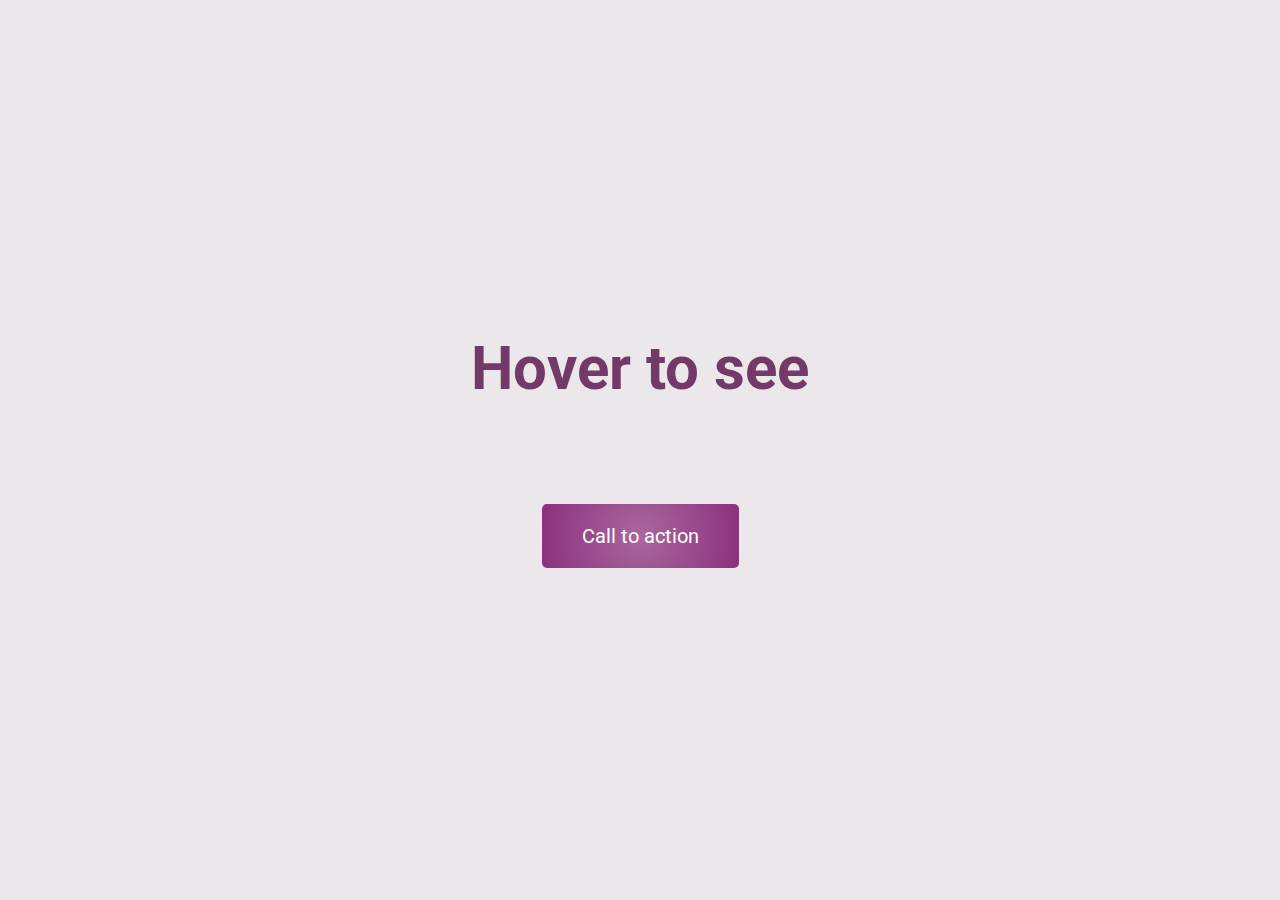
<file: psuedo-elements/index.html>
<!DOCTYPE html>
<html lang="en">
    <head>
        <meta charset="UTF-8" />
        <meta name="viewport" content="width=device-width, initial-scale=1.0" />
        <title>Psuedo selectors and elements</title>
        <link rel="stylesheet" href="style.css" />
    </head>

    <body>
        <div class="container">
            <h1 class="main-heading" title="I am a tooltip">Hover to see</h1>
            <button onclick="alert('yikes 🦩')">Call to action</button>
        </div>
    </body>
</html>
</file>
<file: psuedo-elements/style.css>
@import url('https://fonts.googleapis.com/css2?family=Roboto:ital,wght@0,100..900;1,100..900&display=swap');

:root {
    --gradient-from: #aa679f;
    --gradient-to: #8b317c;
    --shadow-color: rgb(148, 87, 138, 0.4);
}

* {
    box-sizing: border-box;
    margin: 0;
    padding: 0;
    font-family: 'Roboto', sans-serif;
}

.container {
    display: flex;
    flex-direction: column;
    justify-content: center;
    align-items: center;
    gap: 100px;
    height: 100vh;
    background-color: #ece7eb;

    button {
        padding: 20px 40px;
        font-size: 20px;
        color: white;
        background: radial-gradient(
            circle,
            var(--gradient-from),
            var(--gradient-to)
        );
        border: none;
        border-radius: 5px;
        cursor: pointer;
        transition: all 150ms ease-in-out;
    }

    .main-heading {
        position: relative;
        font-size: 60px;
        cursor: pointer;
        color: #723969;
    }

    .main-heading::after {
        content: 'tooltiptext';
        background-color: #aa679f;
        position: absolute;
        top: 100%;
        left: 50%;
        font-size: 1.5rem;
        border-radius: 0.5rem;
        padding: 1rem 2rem;
        transform: translateX(-50%);
        display: none;
        color: #ece7eb;
    }

    .main-heading::before {
        display: none;
        content: ' ';
        position: absolute;
        bottom: 0; /* At the top of the tooltip */
        color: #aa679f;
        left: 50%;
        margin-left: -5px;
        border-width: 5px;
        border-style: solid;
        border-color: transparent transparent currentColor transparent;
    }
    .main-heading:hover::after,
    .main-heading:hover::before {
        display: block;
    }
}
</file>
